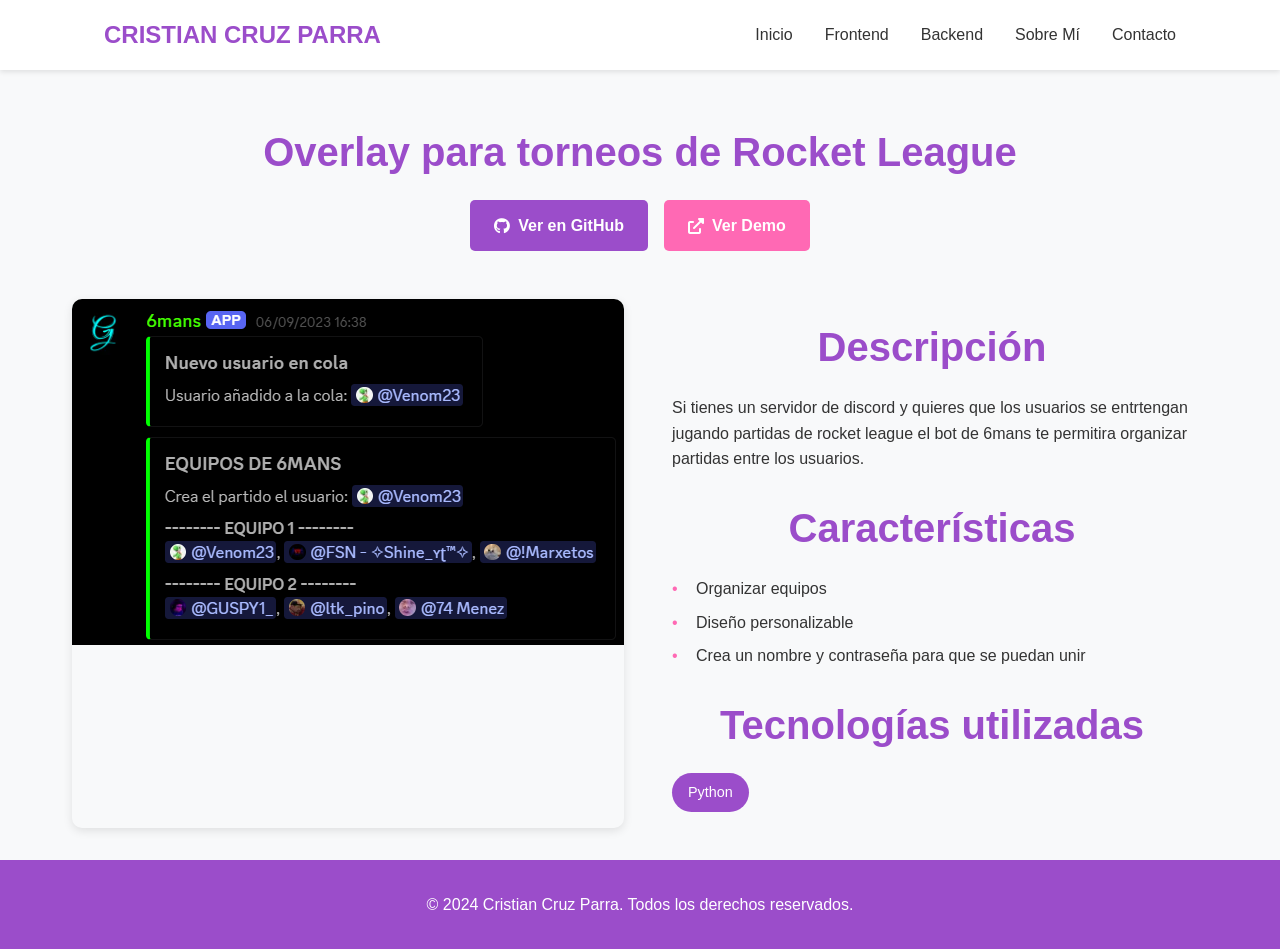
<file: proyecto-6mans.html>
<!DOCTYPE html>
<html lang="es">
<head>
    <meta charset="UTF-8">
    <meta name="viewport" content="width=device-width, initial-scale=1.0">
    <title>Overlay Rocket League - Cristian Cruz Parra</title>
    <link rel="stylesheet" href="styles.css">
    <link rel="stylesheet" href="https://cdnjs.cloudflare.com/ajax/libs/font-awesome/6.0.0/css/all.min.css">
</head>
<body>
    <header>
        <nav>
            <div class="logo">CRISTIAN CRUZ PARRA</div>
            <ul class="nav-links">
                <li><a href="index.html">Inicio</a></li>
                <li><a href="frontend.html">Frontend</a></li>
                <li><a href="backend.html">Backend</a></li>
                <li><a href="index.html#sobre-mi">Sobre Mí</a></li>
                <li><a href="index.html#contacto">Contacto</a></li>
            </ul>
        </nav>
    </header>

    <section class="project-detail">
        <div class="project-header">
            <h1>Overlay para torneos de Rocket League</h1>
            <div class="project-links">
                <a href="#" target="_blank" class="btn-github"><i class="fab fa-github"></i> Ver en GitHub</a>
                <a href="#" target="_blank" class="btn-demo"><i class="fas fa-external-link-alt"></i> Ver Demo</a>
            </div>
        </div>

        <div class="project-content">
            <div class="project-video">
                <!-- <video autoplay loop muted playsinline>
                    <source src="video/overlay.mp4" type="video/mp4">
                </video> -->
                <img src="img/6mans.png" alt="">
            </div>

            <div class="project-info">
                <h2>Descripción</h2>
                <p>Si tienes un servidor de discord y quieres que los usuarios se entrtengan jugando partidas de rocket league el bot de 6mans te permitira organizar partidas entre los usuarios.</p>

                <h2>Características</h2>
                <ul>
                    <li>Organizar equipos</li>
                    <li>Diseño personalizable</li>
                    <li>Crea un nombre y contraseña para que se puedan unir</li>
                </ul>

                <h2>Tecnologías utilizadas</h2>
                <div class="tech-stack">
                    <span class="tech-item">Python</span>
                </div>
            </div>
        </div>
    </section>

    <footer>
        <p>&copy; 2024 Cristian Cruz Parra. Todos los derechos reservados.</p>
    </footer>

    <script src="script.js"></script>
</body>
</html>
</file>
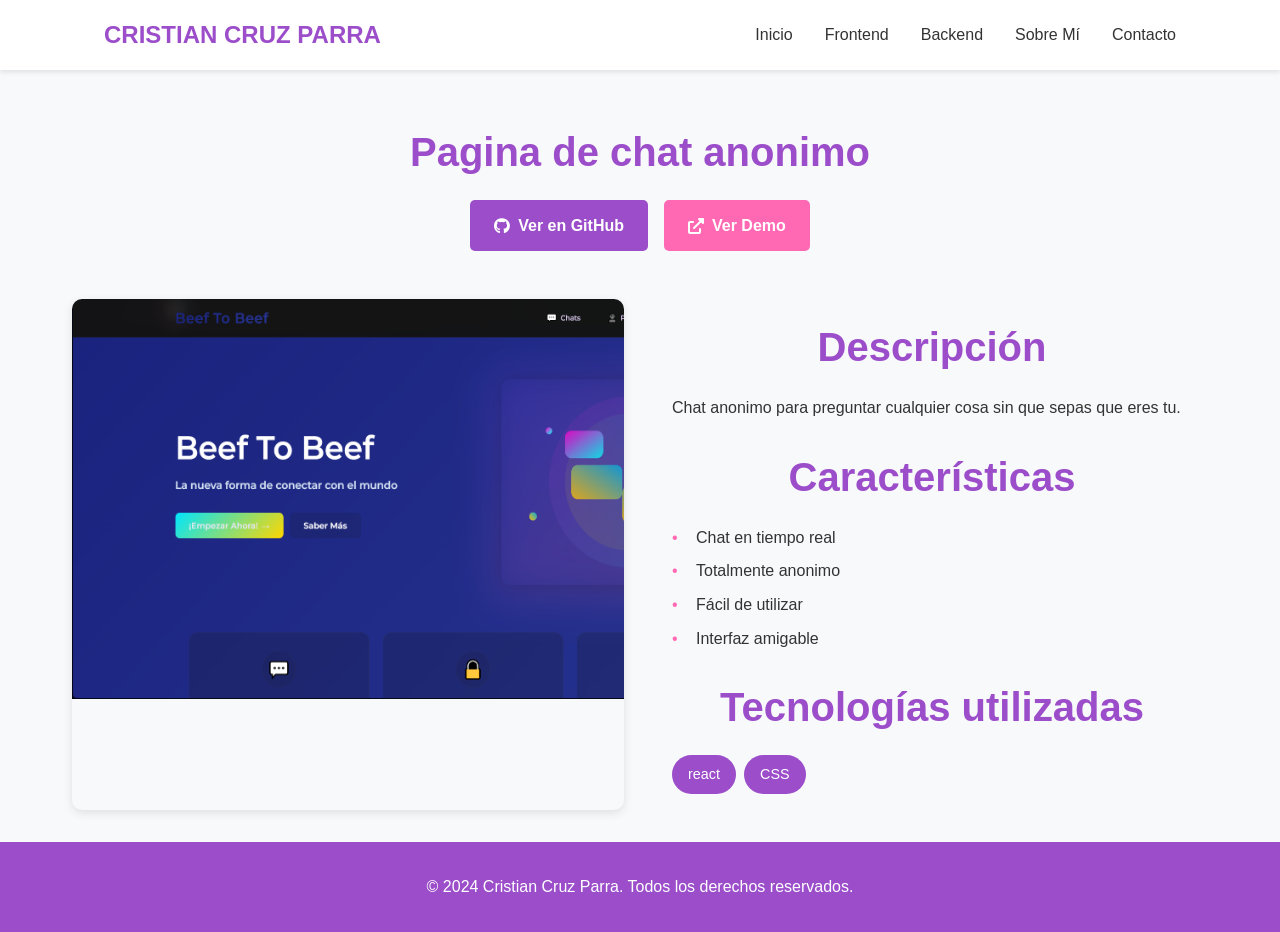
<file: proyecto-Beef-to-Beef.html>
<!DOCTYPE html>
<html lang="es">
<head>
    <meta charset="UTF-8">
    <meta name="viewport" content="width=device-width, initial-scale=1.0">
    <title>Beef To Beef - Cristian Cruz Parra</title>
    <link rel="stylesheet" href="styles.css">
    <link rel="stylesheet" href="https://cdnjs.cloudflare.com/ajax/libs/font-awesome/6.0.0/css/all.min.css">
</head>
<body>
    <header>
        <nav>
            <div class="logo">CRISTIAN CRUZ PARRA</div>
            <ul class="nav-links">
                <li><a href="index.html">Inicio</a></li>
                <li><a href="frontend.html">Frontend</a></li>
                <li><a href="backend.html">Backend</a></li>
                <li><a href="index.html#sobre-mi">Sobre Mí</a></li>
                <li><a href="index.html#contacto">Contacto</a></li>
            </ul>
        </nav>
    </header>

    <section class="project-detail">
        <div class="project-header">
            <h1>Pagina de chat anonimo</h1>
            <div class="project-links">
                <a href="https://github.com/CRISTIAN-CRUZ-PARRA/Beef-To-Beef" target="_blank" class="btn-github"><i class="fab fa-github"></i> Ver en GitHub</a>
                <a href="https://beeftobeff.netlify.app" target="_blank" class="btn-demo"><i class="fas fa-external-link-alt"></i> Ver Demo</a>
            </div>
        </div>

        <div class="project-content">
            <div class="project-video">
                <img src="img/Beef-to-Beef.png" alt="" style="width: 800px; height: 400px;">
            </div>


            <div class="project-info">
                <h2>Descripción</h2>
                <p>Chat anonimo para preguntar cualquier cosa sin que sepas que eres tu.</p>

                <h2>Características</h2>
                <ul>
                    <li>Chat en tiempo real</li>
                    <li>Totalmente anonimo</li>
                    <li>Fácil de utilizar</li>
                    <li>Interfaz amigable</li>
                </ul>

                <h2>Tecnologías utilizadas</h2>
                <div class="tech-stack">
                    <span class="tech-item">react</span>
                    <span class="tech-item">CSS</span>
                </div>
            </div>
        </div>
    </section>

    <footer>
        <p>&copy; 2024 Cristian Cruz Parra. Todos los derechos reservados.</p>
    </footer>

    <script src="script.js"></script>
</body>
</html>
</file>
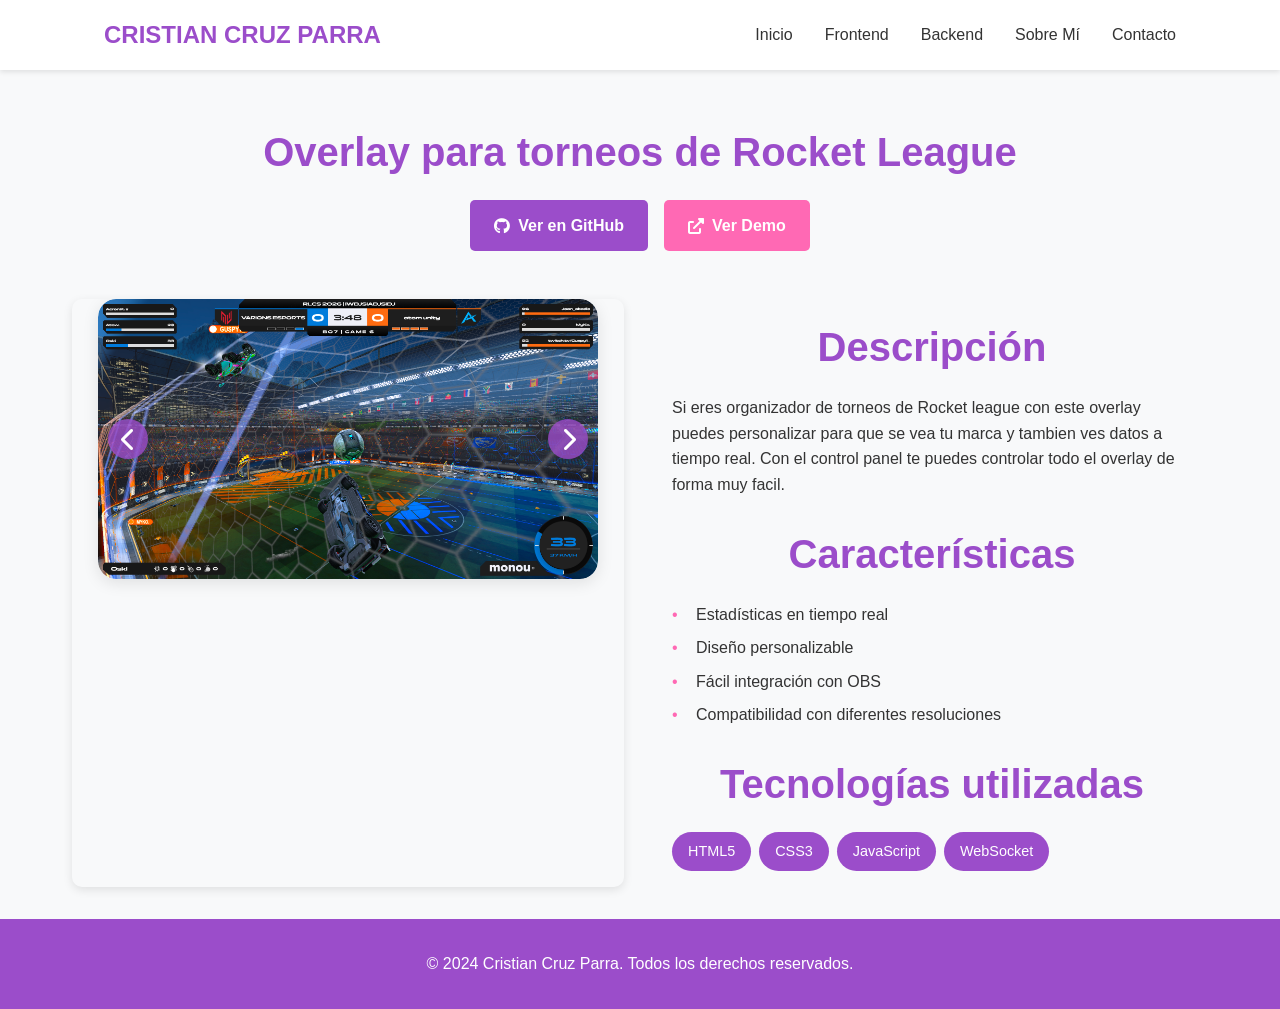
<file: proyecto-overlay-Circuit-Pro-X.html>
<!DOCTYPE html>
<html lang="es">
<head>
    <meta charset="UTF-8">
    <meta name="viewport" content="width=device-width, initial-scale=1.0">
    <title>Overlay Rocket League Circui Pro X</title>
    <link rel="stylesheet" href="styles.css">
    <link rel="stylesheet" href="https://cdnjs.cloudflare.com/ajax/libs/font-awesome/6.0.0/css/all.min.css">
</head>
<body>
    <header>
        <nav>
            <div class="logo">CRISTIAN CRUZ PARRA</div>
            <ul class="nav-links">
                <li><a href="index.html">Inicio</a></li>
                <li><a href="frontend.html">Frontend</a></li>
                <li><a href="backend.html">Backend</a></li>
                <li><a href="index.html#sobre-mi">Sobre Mí</a></li>
                <li><a href="index.html#contacto">Contacto</a></li>
            </ul>
        </nav>
    </header>

    <section class="project-detail">
        <div class="project-header">
            <h1>Overlay para torneos de Rocket League</h1>
            <div class="project-links">
                <a href="#" target="_blank" class="btn-github"><i class="fab fa-github"></i> Ver en GitHub</a>
                <a href="https://www.twitch.tv/videos/2203077445?t=00h32m06s" target="_blank" class="btn-demo"><i class="fas fa-external-link-alt"></i> Ver Demo</a>
            </div>
        </div>

        <div class="project-content">
            <div class="project-video">
                <!-- Carrusel de imágenes -->
                <div class="carousel">
                    <button class="carousel-btn prev" aria-label="Anterior"><i class="fas fa-chevron-left"></i></button>
                    <div class="carousel-track">
                        <img src="img/project2.png" alt="Overlay Rocket League 1" class="carousel-img active">
                        <img src="img/project2_1.png" alt="Overlay Rocket League 2" class="carousel-img">
                    </div>
                    <button class="carousel-btn next" aria-label="Siguiente"><i class="fas fa-chevron-right"></i></button>
                </div>
                <!-- Fin carrusel -->
                <!-- <video autoplay loop muted playsinline>
                    <source src="video/overlay.mp4" type="video/mp4">
                </video> -->
                <!-- <img src="img/project2.png" alt=""> -->
            </div>

            <div class="project-info">
                <h2>Descripción</h2>
                <p>Si eres organizador de torneos de Rocket league con este overlay puedes personalizar para que se vea tu marca y tambien ves datos a tiempo real. Con el control panel te puedes controlar todo el overlay de forma muy facil.</p>

                <h2>Características</h2>
                <ul>
                    <li>Estadísticas en tiempo real</li>
                    <li>Diseño personalizable</li>
                    <li>Fácil integración con OBS</li>
                    <li>Compatibilidad con diferentes resoluciones</li>
                </ul>

                <h2>Tecnologías utilizadas</h2>
                <div class="tech-stack">
                    <span class="tech-item">HTML5</span>
                    <span class="tech-item">CSS3</span>
                    <span class="tech-item">JavaScript</span>
                    <span class="tech-item">WebSocket</span>
                </div>
            </div>
        </div>
    </section>

    <footer>
        <p>&copy; 2024 Cristian Cruz Parra. Todos los derechos reservados.</p>
    </footer>

    <script src="script.js"></script>
</body>
</html>
</file>
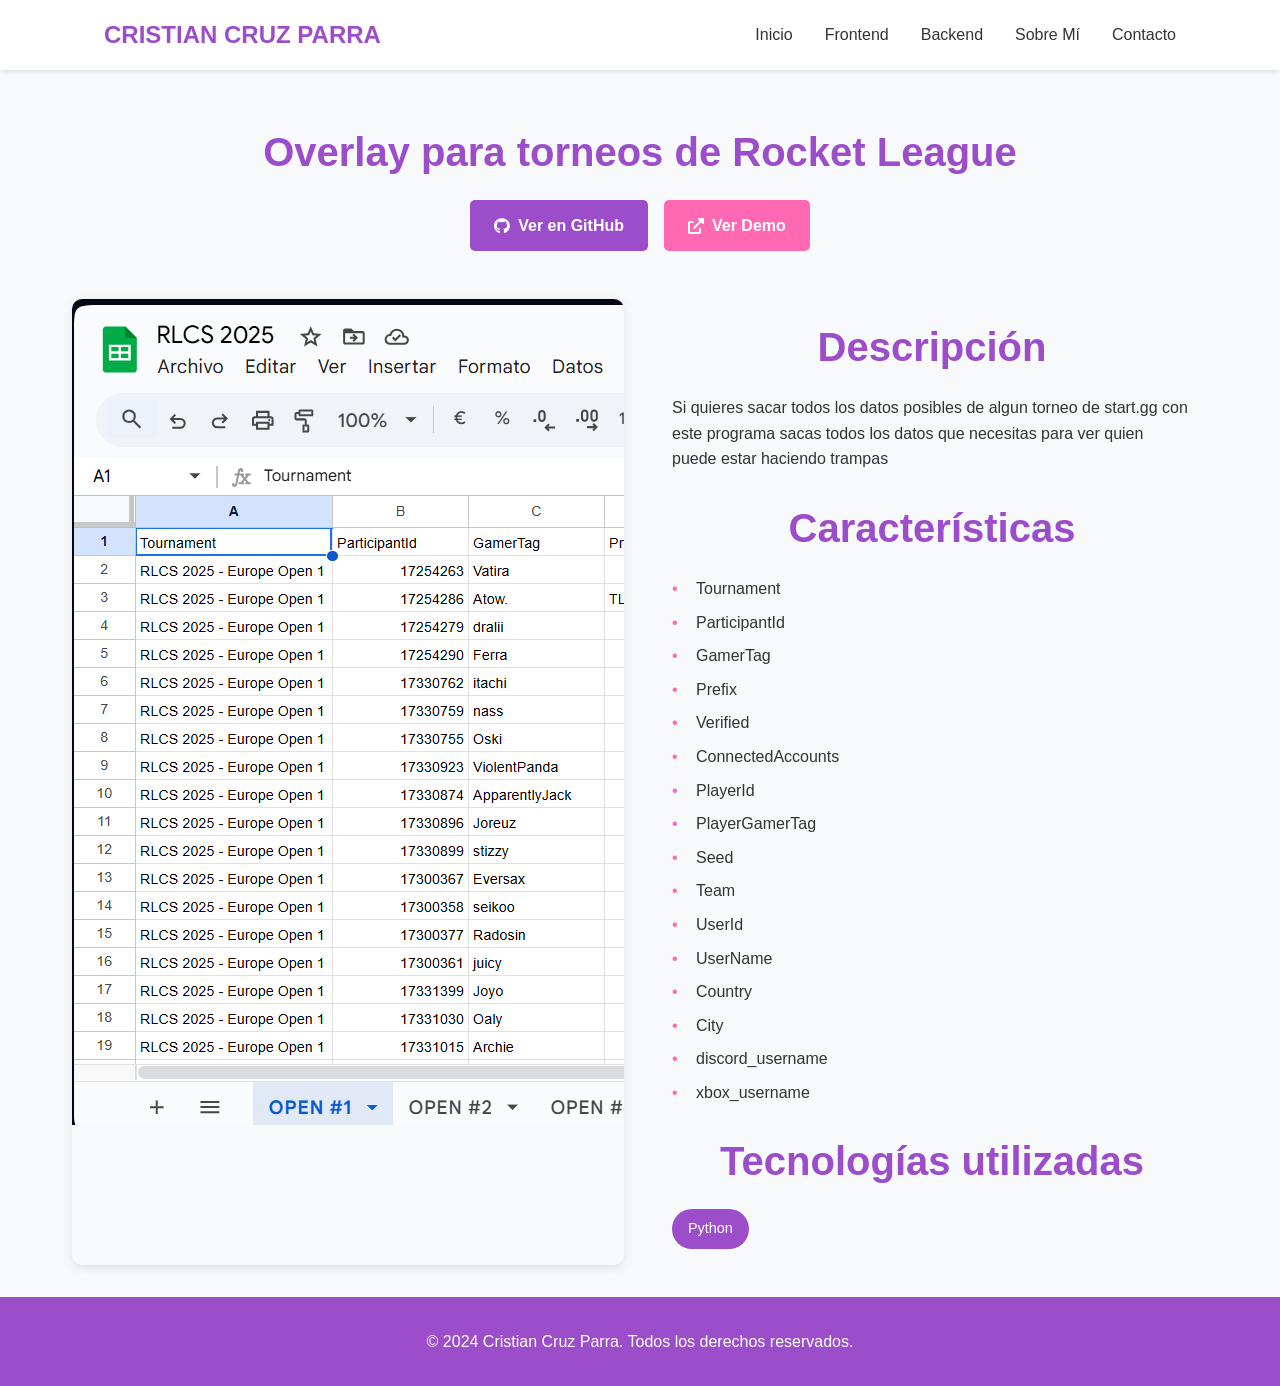
<file: proyecto-start-gg.html>
<!DOCTYPE html>
<html lang="es">
<head>
    <meta charset="UTF-8">
    <meta name="viewport" content="width=device-width, initial-scale=1.0">
    <title>Scraping Start.gg - Cristian Cruz Parra</title>
    <link rel="stylesheet" href="styles.css">
    <link rel="stylesheet" href="https://cdnjs.cloudflare.com/ajax/libs/font-awesome/6.0.0/css/all.min.css">
</head>
<body>
    <header>
        <nav>
            <div class="logo">CRISTIAN CRUZ PARRA</div>
            <ul class="nav-links">
                <li><a href="index.html">Inicio</a></li>
                <li><a href="frontend.html">Frontend</a></li>
                <li><a href="backend.html">Backend</a></li>
                <li><a href="index.html#sobre-mi">Sobre Mí</a></li>
                <li><a href="index.html#contacto">Contacto</a></li>
            </ul>
        </nav>
    </header>

    <section class="project-detail">
        <div class="project-header">
            <h1>Overlay para torneos de Rocket League</h1>
            <div class="project-links">
                <a href="#" target="_blank" class="btn-github"><i class="fab fa-github"></i> Ver en GitHub</a>
                <a href="#" target="_blank" class="btn-demo"><i class="fas fa-external-link-alt"></i> Ver Demo</a>
            </div>
        </div>

        <div class="project-content">
            <div class="project-video">
                <!-- <video autoplay loop muted playsinline>
                    <source src="video/overlay.mp4" type="video/mp4">
                </video> -->
                <img src="img/startgg.png" alt="">
            </div>

            <div class="project-info">
                <h2>Descripción</h2>
                <p>Si quieres sacar todos los datos posibles de algun torneo de start.gg con este programa sacas todos los datos que necesitas para ver quien puede estar haciendo trampas</p>

                <h2>Características</h2>
                <ul>
                    <li>Tournament</li>
                    <li>ParticipantId</li>
                    <li>GamerTag</li>
                    <li>Prefix</li>
                    <li>Verified</li>
                    <li>ConnectedAccounts</li>
                    <li>PlayerId</li>
                    <li>PlayerGamerTag</li>
                    <li>Seed</li>
                    <li>Team</li>
                    <li>UserId</li>
                    <li>UserName</li>
                    <li>Country</li>
                    <li>City</li>
                    <li>discord_username</li>
                    <li>xbox_username</li>

                </ul>

                <h2>Tecnologías utilizadas</h2>
                <div class="tech-stack">
                    <span class="tech-item">Python</span>
                </div>
            </div>
        </div>
    </section>

    <footer>
        <p>&copy; 2024 Cristian Cruz Parra. Todos los derechos reservados.</p>
    </footer>

    <script src="script.js"></script>
</body>
</html>
</file>
<file: styles.css>
:root {
    --primary-color: #9b4dca;
    --secondary-color: #ff69b4;
    --background-color: #f8f9fa;
    --text-color: #333;
    --white: #ffffff;
}

* {
    margin: 0;
    padding: 0;
    box-sizing: border-box;
}

html {
    scroll-behavior: smooth;
}

body {
    font-family: 'Segoe UI', Tahoma, Geneva, Verdana, sans-serif;
    line-height: 1.6;
    color: var(--text-color);
    background-color: var(--background-color);
}

/* Header y Navegación */
header {
    background-color: var(--white);
    box-shadow: 0 2px 5px rgba(0,0,0,0.1);
    position: fixed;
    width: 100%;
    top: 0;
    z-index: 1000;
}

nav {
    display: flex;
    justify-content: space-between;
    align-items: center;
    padding: 1rem 5%;
    max-width: 1200px;
    margin: 0 auto;
}

.logo {
    font-size: 1.5rem;
    font-weight: bold;
    color: var(--primary-color);
}

.nav-links {
    display: flex;
    list-style: none;
    gap: 2rem;
}

.nav-links a {
    text-decoration: none;
    color: var(--text-color);
    font-weight: 500;
    transition: color 0.3s ease;
}

.nav-links a:hover {
    color: var(--primary-color);
}

/* Sección Hero */
.hero {
    height: 100vh;
    display: flex;
    align-items: center;
    justify-content: center;
    text-align: center;
    background: linear-gradient(135deg, var(--primary-color), var(--secondary-color));
    color: var(--white);
    padding: 0 1rem;
}

.hero-content {
    display: flex;
    flex-direction: column;
    align-items: center;
    gap: 1rem;
}

.profile-avatar {
    width: 200px;
    height: 200px;
    border-radius: 50%;
    border: 4px solid var(--white);
    box-shadow: 0 0 20px rgba(0,0,0,0.2);
    margin-bottom: 1rem;
    object-fit: cover;
}

.hero-content h1 {
    font-size: 3rem;
    margin-bottom: 1rem;
}

.hero-content h2 {
    font-size: 1.5rem;
    margin-bottom: 1rem;
    opacity: 0.9;
}

.cta-button {
    display: inline-block;
    padding: 1rem 2rem;
    background-color: var(--white);
    color: var(--primary-color);
    text-decoration: none;
    border-radius: 5px;
    font-weight: bold;
    transition: transform 0.3s ease;
}

.cta-button:hover {
    transform: translateY(-3px);
}

/* Secciones Generales */
section {
    padding: 5rem 1rem;
}

section h2 {
    text-align: center;
    font-size: 2.5rem;
    margin-bottom: 3rem;
    color: #2d1414
}

/* Sobre Mí */
.about {
    background-color: var(--white);
}

.about-content {
    max-width: 800px;
    margin: 0 auto;
    text-align: center;
}

/* Proyectos */
.project-grid {
    display: grid;
    grid-template-columns: repeat(auto-fit, minmax(300px, 1fr));
    gap: 2rem;
    max-width: 1200px;
    margin: 0 auto;
}

/* Tarjetas frontend visualmente mejoradas */
.project-card {
    position: relative;
    display: flex;
    flex-direction: column;
    justify-content: flex-end;
    min-height: 380px;
    background: var(--white);
    border-radius: 18px;
    overflow: hidden;
    box-shadow: 0 6px 24px rgba(155,77,202,0.10), 0 1.5px 6px rgba(0,0,0,0.08);
    transition: transform 0.3s cubic-bezier(.4,2,.6,1), box-shadow 0.3s;
    margin-bottom: 1.5rem;
    text-decoration: none;
}

.project-card img {
    width: 100%;
    height: 200px;
    object-fit: cover;
    display: block;
    border-top-left-radius: 18px;
    border-top-right-radius: 18px;
    position: absolute;
    top: 0;
    left: 0;
    z-index: 0;
}

.project-card .video-background {
    position: absolute;
    top: 0;
    left: 0;
    width: 100%;
    height: 200px;
    object-fit: cover;
    z-index: 1;
    opacity: 0.7;
    border-top-left-radius: 18px;
    border-top-right-radius: 18px;
    pointer-events: none;
}

.project-card .content-overlay {
    position: relative;
    z-index: 2;
    background: linear-gradient(to bottom, rgba(0,0,0,0) 0%, rgba(0,0,0,0.85) 100%);
    min-height: 200px;
    display: flex;
    flex-direction: column;
    justify-content: flex-end;
    padding: 1.2rem 1rem 1rem 1rem;
    color: var(--white);
    border-bottom-left-radius: 18px;
    border-bottom-right-radius: 18px;
}

.project-card h3 {
    font-size: 1.3rem;
    color: var(--secondary-color);
    /* margin: 0 0 0.3rem 0; */
    text-shadow: 2px 2px 8px rgba(0,0,0,0.25);
    margin-left: 10px;
    margin-top: 20px;
}

.project-card p {
    font-size: 1rem;
    color: #f3f3f3;
    margin: 0 0 0.5rem 0;
    text-shadow: 1px 1px 4px rgba(0,0,0,0.18);
    margin-left: 10px;
}

.project-card:hover {
    transform: translateY(-10px) scale(1.03);
    box-shadow: 0 12px 32px rgba(155,77,202,0.18), 0 3px 12px rgba(0,0,0,0.12);
}

@media (max-width: 900px) {
    .project-grid {
        grid-template-columns: 1fr;
    }
    .project-card {
        min-height: 320px;
    }
    .project-card img, .project-card .video-background {
        height: 160px;
    }
    .project-card .content-overlay {
        min-height: 160px;
    }
}

.project-links {
    display: flex;
    gap: 1rem;
    justify-content: center;
}

.btn-github, .btn-demo {
    display: inline-flex;
    align-items: center;
    gap: 0.5rem;
    padding: 0.8rem 1.5rem;
    border-radius: 5px;
    text-decoration: none;
    font-weight: bold;
    transition: transform 0.3s ease;
}

.btn-github {
    background: var(--primary-color);
    color: var(--white);
}

.btn-demo {
    background: var(--secondary-color);
    color: var(--white);
}

.btn-github:hover, .btn-demo:hover {
    transform: translateY(-3px);
}

.project-content {
    display: grid;
    grid-template-columns: 1fr 1fr;
    gap: 2rem;
}

.project-video {
    width: 100%;
    border-radius: 10px;
    overflow: hidden;
    box-shadow: 0 3px 10px rgba(0,0,0,0.1);
}

.project-video video {
    width: 100%;
    display: block;
}

.project-info {
    padding: 1rem;
}

.project-info h2 {
    color: var(--primary-color);
    margin: 1.5rem 0 1rem;
}

.project-info h2:first-child {
    margin-top: 0;
}

.project-info ul {
    list-style: none;
    padding: 0;
}

.project-info li {
    margin-bottom: 0.5rem;
    padding-left: 1.5rem;
    position: relative;
}

.project-info li::before {
    content: "•";
    color: var(--secondary-color);
    position: absolute;
    left: 0;
}

.tech-stack {
    display: flex;
    flex-wrap: wrap;
    gap: 0.5rem;
}

.tech-item {
    background: var(--primary-color);
    color: var(--white);
    padding: 0.5rem 1rem;
    border-radius: 20px;
    font-size: 0.9rem;
}

/* Habilidades */
.skills-grid {
    display: grid;
    grid-template-columns: repeat(auto-fit, minmax(250px, 1fr));
    gap: 2rem;
    max-width: 1200px;
    margin: 0 auto;
}

.skill-category {
    background: var(--white);
    padding: 2rem;
    border-radius: 10px;
    box-shadow: 0 3px 10px rgba(0,0,0,0.1);
}

.skill-category h3 {
    color: var(--primary-color);
    margin-bottom: 1rem;
}

.skill-category ul {
    list-style: none;
}

.skill-category li {
    margin-bottom: 0.5rem;
    padding-left: 1.5rem;
    position: relative;
}

.skill-category li::before {
    content: "•";
    color: var(--secondary-color);
    position: absolute;
    left: 0;
}

/* Contacto */
.contact {
    background-color: var(--white);
}

.contact-content {
    max-width: 600px;
    margin: 0 auto;
}

#contact-form {
    display: flex;
    flex-direction: column;
    gap: 1rem;
}

#contact-form input,
#contact-form textarea {
    padding: 1rem;
    border: 2px solid #eee;
    border-radius: 5px;
    font-size: 1rem;
}

#contact-form textarea {
    min-height: 150px;
    resize: vertical;
}

.submit-button {
    background: linear-gradient(135deg, var(--primary-color), var(--secondary-color));
    color: var(--white);
    padding: 1rem;
    border: none;
    border-radius: 5px;
    font-size: 1rem;
    cursor: pointer;
    transition: transform 0.3s ease;
}

.submit-button:hover {
    transform: translateY(-3px);
}

.social-links {
    display: flex;
    justify-content: center;
    gap: 2rem;
    margin-top: 2rem;
}

.social-links a {
    color: var(--primary-color);
    font-size: 1.5rem;
    transition: color 0.3s ease;
}

.social-links a:hover {
    color: var(--secondary-color);
}

/* Footer */
footer {
    background-color: var(--primary-color);
    color: var(--white);
    text-align: center;
    padding: 2rem;
}

/* Carrusel de imágenes para proyectos */
.carousel {
    position: relative;
    width: 100%;
    max-width: 500px;
    margin: 0 auto 1.5rem auto;
    display: flex;
    align-items: center;
    justify-content: center;
    height: 280px;
}
.carousel-track {
    width: 100%;
    height: 100%;
    display: flex;
    overflow: hidden;
    position: relative;
    border-radius: 18px;
    box-shadow: 0 4px 16px rgba(0,0,0,0.10);
    background: #fff;
}
.carousel-img {
    min-width: 100%;
    height: 100%;
    object-fit: cover;
    opacity: 0;
    transition: opacity 0.4s;
    position: absolute;
    top: 0; left: 0;
    border-radius: 18px;
    z-index: 1;
}
.carousel-img.active {
    opacity: 1;
    z-index: 2;
}
.carousel-btn {
    background: rgba(155,77,202,0.8);
    border: none;
    color: #fff;
    font-size: 1.5rem;
    border-radius: 50%;
    width: 40px;
    height: 40px;
    display: flex;
    align-items: center;
    justify-content: center;
    cursor: pointer;
    position: absolute;
    top: 50%;
    transform: translateY(-50%);
    z-index: 3;
    transition: background 0.2s;
}
.carousel-btn:hover {
    background: var(--secondary-color);
}
.carousel-btn.prev {
    left: 10px;
}
.carousel-btn.next {
    right: 10px;
}
@media (max-width: 600px) {
    .carousel {
        max-width: 100%;
        height: 180px;
    }
}

/* Responsive */
@media (max-width: 768px) {
    .nav-links {
        display: none;
    }
    
    .hero-content h1 {
        font-size: 2rem;
    }
    
    .hero-content h2 {
        font-size: 1.2rem;
    }
    
    section {
        padding: 3rem 1rem;
    }
    
    section h2 {
        font-size: 2rem;
    }
    
    .project-content {
        grid-template-columns: 1fr;
    }
    
    .project-header h1 {
        font-size: 2rem;
    }
    
    .project-links {
        flex-direction: column;
    }
}

/* Páginas de Proyectos */
.projects-hero {
    height: 50vh;
    display: flex;
    flex-direction: column;
    align-items: center;
    justify-content: center;
    text-align: center;
    background: linear-gradient(135deg, var(--primary-color), var(--secondary-color));
    color: var(--white);
    padding: 0 1rem;
    margin-top: 60px;
}

.projects-hero h1 {
    font-size: 3rem;
    margin-bottom: 1rem;
}

.projects-hero p {
    font-size: 1.2rem;
    opacity: 0.9;
}

/* Navegación activa */
.nav-links a.active {
    color: var(--primary-color);
    font-weight: bold;
}

/* Ajustes para la página de proyectos */
.projects {
    padding-top: 2rem;
}

/* Página de detalle del proyecto */
.project-detail {
    padding: 120px 2rem 2rem;
    max-width: 1200px;
    margin: 0 auto;
}

.project-header {
    text-align: center;
    margin-bottom: 3rem;
}

.project-header h1 {
    font-size: 2.5rem;
    color: var(--primary-color);
    margin-bottom: 1rem;
}

.project-links {
    display: flex;
    gap: 1rem;
    justify-content: center;
}

.btn-github, .btn-demo {
    display: inline-flex;
    align-items: center;
    gap: 0.5rem;
    padding: 0.8rem 1.5rem;
    border-radius: 5px;
    text-decoration: none;
    font-weight: bold;
    transition: transform 0.3s ease;
}

.btn-github {
    background: var(--primary-color);
    color: var(--white);
}

.btn-demo {
    background: var(--secondary-color);
    color: var(--white);
}

.btn-github:hover, .btn-demo:hover {
    transform: translateY(-3px);
}

.project-content {
    display: grid;
    grid-template-columns: 1fr 1fr;
    gap: 2rem;
}

.project-video {
    width: 100%;
    border-radius: 10px;
    overflow: hidden;
    box-shadow: 0 3px 10px rgba(0,0,0,0.1);
}

.project-video video {
    width: 100%;
    display: block;
}

.project-info {
    padding: 1rem;
}

.project-info h2 {
    color: var(--primary-color);
    margin: 1.5rem 0 1rem;
}

.project-info h2:first-child {
    margin-top: 0;
}

.project-info ul {
    list-style: none;
    padding: 0;
}

.project-info li {
    margin-bottom: 0.5rem;
    padding-left: 1.5rem;
    position: relative;
}

.project-info li::before {
    content: "•";
    color: var(--secondary-color);
    position: absolute;
    left: 0;
}

.tech-stack {
    display: flex;
    flex-wrap: wrap;
    gap: 0.5rem;
}

.tech-item {
    background: var(--primary-color);
    color: var(--white);
    padding: 0.5rem 1rem;
    border-radius: 20px;
    font-size: 0.9rem;
}

@media (max-width: 768px) {
    .project-content {
        grid-template-columns: 1fr;
    }
    
    .project-header h1 {
        font-size: 2rem;
    }
    
    .project-links {
        flex-direction: column;
    }
}
</file>
